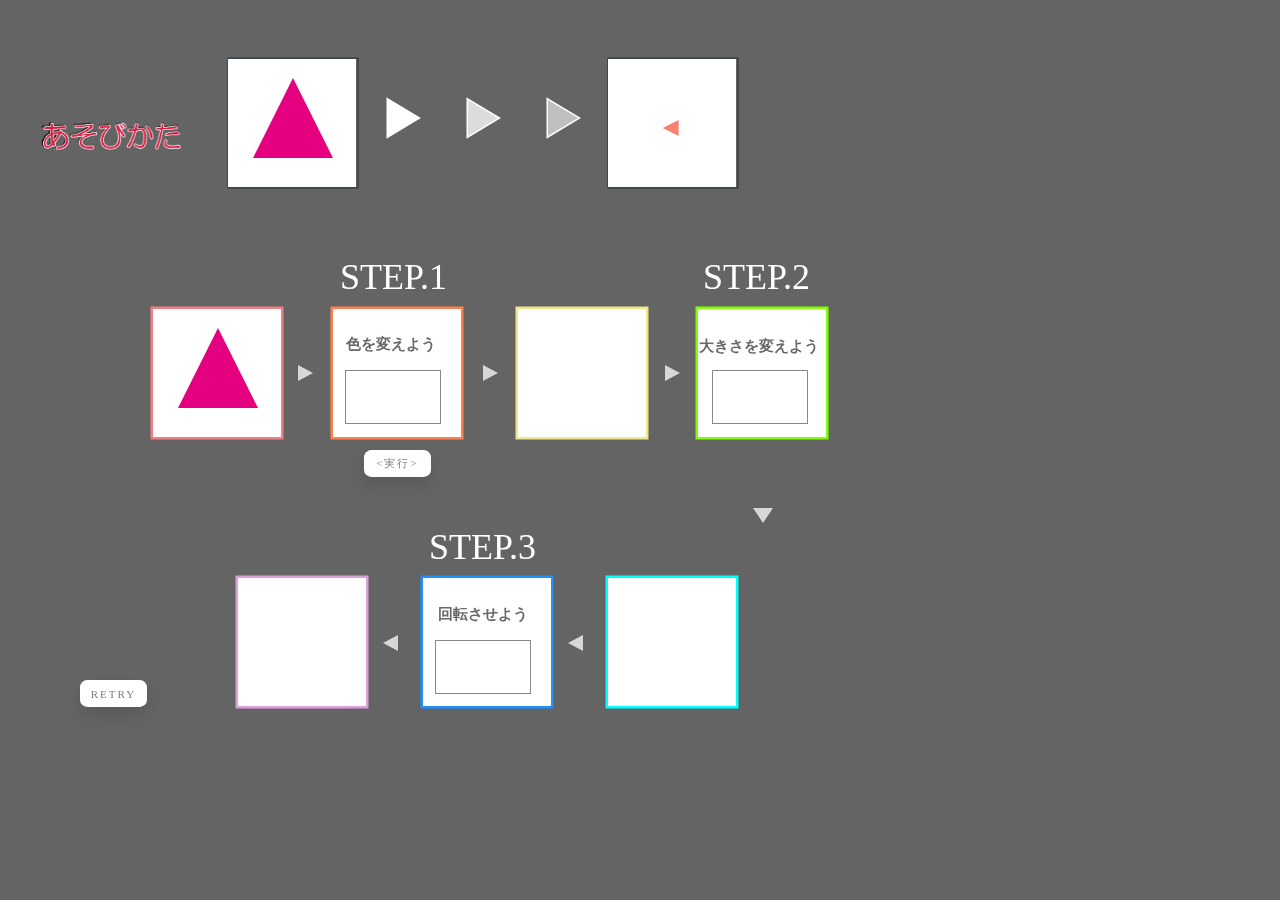
<file: index.html>
<!doctype html>
<html lang="ja">

<head>

    <meta charset="UTF-8">
    <title>exercise</title>
    <link rel="stylesheet" href="CSS/style.css">

    <!--キャンバス-->
    <canvas id="canvas" width="1000" height="800"></canvas>

</head>
 <!--<a class="html" href="file:///Z:/sumple/iro.html" target="_blank" style="position:absolute; top:100px; left:840px;"><img src="名称未設定 1.png" width="130" height="130"></a>-->
    
    
 <input type="button" id="bt4" value="Retry" onclick="window.location.reload();" style="position:absolute; top:680px; left:80px;" > 

 
<!--文字　ステップ-->
 <a href="https://chiroru08.github.io/progedu-test/iro.html" target="_blank"style="position:absolute; top:40px; left:10px;"><img src="2.png" width="200" height="200"alt="あそびかた" ></a>

<p style="position:absolute;  top:220px;left:340px;">STEP.1</p>
<p style="position:absolute;  top:220px;left:703px;">STEP.2</p>
<p style="position:absolute;  top:490px;left:429px;">STEP.3</p>
    
<form name="form1" id="for" style="position:absolute; top:370px; left:305px;">　　　

    <!--テキストボックス-->
    <input type="text" name="text1" id="tx1" class="tx" style="position:absolute;  left:40px;">　

    <input type="text" name="text2" id="tx2" class="tx" style="position:absolute;  left:407px;">　

    <input type="text" name="text3" id="tx3" class="tx" style="position:absolute; top:270px; left:130px;" ;>


    <!--ボタン-->
    <input type="button" class="button" value="<実行>" onclick="clickBtn1()" id="bt1" style="position:absolute; top:80px; left:59px;">

    　<input type="button" class="button" href="#" value="<実行>" onclick="clickBtn2()" id="bt2" style="position:absolute; top:80px; left:425px;">
    <input type="button" class="button" value="<実行>" onclick="clickBtn3()" id="bt3" style="position:absolute; top:350px; left:150px;">

    <h1 style="position:absolute;  top:-45px; right:-30px;">色を変えよう</h1>
    <h1 style="position:absolute; top:-43px; right:-413px;">大きさを変えよう</h1>
    <h1 style="position:absolute;  top:225px; right:-122px;">回転させよう</h1>

<p class="p1" id="p1"style="position:absolute;  top:50px;left:55px;">CLEAR</p>
<p class="p1" id="p2"style="position:absolute;  top:50px;left:418px;">CLEAR</p>
<p class="p1" id="p3"style="position:absolute;  top:320px;left:143px;">CLEAR</p>
<p class="p1" id="p4"style="position:absolute;  top:320px;left:-69px;">Completed!</p>
    
    <body bgcolor="gray">
        <!--背景カラー-->



        <!-- ここにJavaScriptを書く -->
        <script>
            var items = ['forestgreen', 'red', 'crimson', 'lightcoral', 'salmon', 'pink', 'hotpink', 'mediumvioletred', 'fuchsia', 'deeppink', 'lemonchiffon', 'yellow', 'gold', 'chocolate', 'olive', 'lime', 'lightgreen', 'aquamarine', 'aqua', 'lightskyblue', 'blue', 'darkblue', 'rebeccapurple', 'darkmagenta', 'dimgray','orange','wheat','teal','maroon','navy','olivedrab','tomato']


            var min = 0;
            var max = items.length - 1;
            var ra = Math.floor(Math.random() * (max + 1 - min)) + min;
            console.log(items[ra])

            var min1 = 1;
            var max1 = 10;
            var syu = Math.floor(Math.random() * (max1 + 1 - min1)) + min1;

            let kk = syu / 10;
            console.log(kk);

            var min2 = 0;
            var max2 = 36;
            var ka = Math.floor(Math.random() * (max2 + 1 - min2)) + min2;
            let ro = ka * 10;
            console.log(ro);



            const canvas = document.getElementById('canvas');
            const ctx = canvas.getContext('2d');

            const br = 128; //白の四角位置
            let sr = 130; //線の四角の位置
            let jy = 50; //上段四角の高さ
            let ty = 300; //中段四角の高さ
            let gy = 570; //下段四角の高さ


            //四角はじめ
            ctx.strokeStyle = 'rgb(28, 50, 62)'; //線の色
            ctx.fillStyle = 'white'; //塗りの色


            //   ctx.strokeRect(50, jy, sr, sr); //上段四角　線
            ctx.strokeRect(220, jy, sr, sr);
            ctx.strokeRect(600, jy, sr, sr);
            //  ctx.strokeRect(770, jy, sr, sr);


            // ctx.fillRect(50, jy + 1, br, br); //上段四角　塗
            ctx.fillRect(220, jy + 1, br, br);
            ctx.fillRect(600, jy + 1, br, br);
            //  ctx.fillRect(770, jy + 1, br, br);

            ctx.lineWidth = 3;
            ctx.strokeStyle = 'lightcoral'; //中段四角　線
            ctx.strokeRect(145 - 1, ty, sr, sr);
            ctx.strokeStyle = 'coral';
            ctx.strokeRect(325 - 1, ty, sr, sr);
            ctx.strokeStyle = 'khaki';
            ctx.strokeRect(510 - 1, ty, sr, sr);
            ctx.strokeStyle = 'chartreuse';
            ctx.strokeRect(690 - 1, ty, sr, sr);


            ctx.fillRect(145, ty + 1, br, br); //中段四角　塗
            ctx.fillRect(325, ty + 1, br, br);
            ctx.fillRect(510, ty + 1, br, br);
            ctx.fillRect(690, ty + 1, br, br);


            ctx.strokeStyle = 'plum';
            ctx.strokeRect(230 - 1, gy - 1, sr, sr); //下段四角　線
            ctx.strokeStyle = 'dodgerblue';
            ctx.strokeRect(415 - 1, gy - 1, sr, sr);
            ctx.strokeStyle = 'aqua';
            ctx.strokeRect(600 - 1, gy - 1, sr, sr);



            ctx.fillRect(230, gy, br, br); //下段四角　塗
            ctx.fillRect(415, gy, br, br);
            ctx.fillRect(600, gy, br, br);

            //四角終わり



            let ya = 80;

            let zi = 60;

            let ru = 185;

            ctx.strokeStyle = 'white'; //上段　矢印
            ctx.fillStyle = 'white';
            ctx.beginPath();
            ctx.moveTo(380, 32 + zi);
            ctx.lineTo(410, 50 + zi);
            ctx.lineTo(380, 68 + zi);
            ctx.closePath();
            ctx.stroke();
            ctx.fill();

            ctx.fillStyle = 'gainsboro';
            ctx.beginPath();
            ctx.moveTo(380 + ya, 32 + zi);
            ctx.lineTo(410 + ya, 50 + zi);
            ctx.lineTo(380 + ya, 68 + zi);
            ctx.closePath();
            ctx.stroke();
            ctx.fill();

            ctx.fillStyle = 'silver';
            ctx.beginPath();
            ctx.moveTo(380 + ya + ya, 32 + zi);
            ctx.lineTo(410 + ya + ya, 50 + zi);
            ctx.lineTo(380 + ya + ya, 68 + zi);
            ctx.closePath();
            ctx.stroke();
            ctx.fill();




            ctx.fillStyle = 'rgb(215, 215, 215)'; //中段、下段　矢印
            ctx.beginPath();
            ctx.moveTo(290, 357);
            ctx.lineTo(305, 365);
            ctx.lineTo(290, 373);
            ctx.closePath();
            ctx.fill();

            // ctx.fillStyle = 'rgb(215, 215, 215)';
            ctx.beginPath();
            ctx.moveTo(290 + ru, 357);
            ctx.lineTo(305 + ru, 365);
            ctx.lineTo(290 + ru, 373);
            ctx.closePath();
            ctx.fill();

            //  ctx.fillStyle = 'rgb(185, 185, 185)';
            ctx.beginPath();
            ctx.moveTo(290 + ru + ru - 3, 357);
            ctx.lineTo(305 + ru + ru - 3, 365);
            ctx.lineTo(290 + ru + ru - 3, 373);
            ctx.closePath();
            ctx.fill();


            //ctx.fillStyle = 'rgb(155, 155, 155)';
            ctx.beginPath();
            ctx.moveTo(380 + ru + ru - 5, 500);
            ctx.lineTo(390 + ru + ru - 5, 515);
            ctx.lineTo(400 + ru + ru - 5, 500);
            ctx.closePath();
            ctx.fill();

            //ctx.fillStyle = 'rgb(75, 75, 75)';
            ctx.beginPath();
            ctx.moveTo(390 + ru, 357 + 270);
            ctx.lineTo(375 + ru, 365 + 270);
            ctx.lineTo(390 + ru, 373 + 270);
            ctx.closePath();
            ctx.fill();


            //ctx.fillStyle = 'rgb(35, 35, 35)';
            ctx.beginPath();
            ctx.moveTo(390, 357 + 270);
            ctx.lineTo(375, 365 + 270);
            ctx.lineTo(390, 373 + 270);
            ctx.closePath();
            ctx.fill();


            //三角はじめ
            ctx.fillStyle = 'rgb(228, 0, 127)'; //三角　ピンク


            let p = 115; //上段三角形開始位置


            ctx.beginPath();
            ctx.moveTo(p + 130, 150);
            ctx.lineTo(p + 170, 70);
            ctx.lineTo(p + 210, 150);
            ctx.closePath();
            ctx.fill();

            let q = 200; //中段三角形開始位置
            let mm = 400;

            ctx.beginPath();
            ctx.moveTo(q + 10 - 40, mm);
            ctx.lineTo(q + 10, mm - 80);
            ctx.lineTo(q + 10 + 40, mm);
            ctx.closePath();
            ctx.fill();




            ctx.translate(664, 120); //軸移動
            ctx.rotate(ro * Math.PI / 180); //指定した回転角度分回転

            ctx.fillStyle = items[ra]; //三角ランダム

            ctx.beginPath();
            ctx.moveTo(-40 * kk, 33 * kk);
            ctx.lineTo(0 * kk, -47 * kk);
            ctx.lineTo(40 * kk, 33 * kk);
            ctx.closePath();
            ctx.fill();
            ctx.scale(1, 1); //元に戻す処理
            ctx.rotate(-1 * ro * Math.PI / 180);
            ctx.translate(-664, -120);


            //三角終わり




            document.getElementById("bt2").style.display = "none"; //ボタンを消しとく
            document.getElementById("bt3").style.display = "none";
            document.getElementById("p1").style.display = "none";
           document.getElementById("p2").style.display = "none";
           document.getElementById("p3").style.display = "none";
            document.getElementById("p4").style.display = "none";

            //工程1の処理

            function clickBtn1() {
                const t1 = document.form1.text1.value;

                ctx.fillStyle = 'white'; //四角を上書き
                ctx.fillRect(510, ty + 1, br, br);


                ctx.fillStyle = t1; //指定した色に設定した三角形の描画
                ctx.beginPath();
                ctx.moveTo(q + 333, mm);
                ctx.lineTo(q + 373, mm - 80);
                ctx.lineTo(q + 413, mm);
                ctx.closePath();
                ctx.fill();

                if (t1 === items[ra]) {
                    document.getElementById("bt1").style.display = "none"; //ボタンが消える処理
                    document.getElementById("bt2").style.display = "block"; //現れる処理
                    
                     document.getElementById("p1").style.display = "block";//CLEARの文字
                }

            }




            //工程2の処理
            function clickBtn2() {

                const t2 = document.form1.text2.value;


                if (t2 <= 1) { //入力値が１以下だったら

                    ctx.fillStyle = 'white'; //四角形の描画
                    ctx.fillRect(600, gy, br, br);

                    ctx.fillStyle = items[ra]; //三角形の描画
                    ctx.translate(600 + br / 2, 570 + br / 2);


                    ctx.beginPath();
                    ctx.moveTo(-40 * t2, 33 * t2);
                    ctx.lineTo(0 * t2, -47 * t2);
                    ctx.lineTo(40 * t2, 33 * t2);
                    ctx.closePath();
                    ctx.fill();

                    ctx.scale(1, 1); //倍率と移動を元に戻す
                    ctx.translate(-(600 + br / 2), -(570 + br / 2));


                    if (t2 == kk) {
                        document.getElementById("bt2").style.display = "none"; //ボタンが消える処理
                        document.getElementById("bt3").style.display = "block"; //現れる処理 
                          document.getElementById("p2").style.display = "block";//CLEARの文字


                    }
                }
            }





            //工程3の処理
            function clickBtn3() {


                const t3 = document.form1.text3.value;

                ctx.fillStyle = 'white'; //四角形の描画
                ctx.fillRect(230, gy, br, br);

                ctx.translate(230 + br / 2, 570 + br / 2); //軸移動
                ctx.rotate(t3 * Math.PI / 180); //指定した回転角度分回転

                ctx.fillStyle = items[ra];
                ctx.beginPath();
                ctx.moveTo(-40 * kk, 33 * kk);
                ctx.lineTo(0 * kk, -47 * kk);
                ctx.lineTo(40 * kk, 33 * kk);
                ctx.closePath();
                ctx.fill();

                ctx.scale(1, 1); //元に戻す処理
                ctx.rotate(-t3 * Math.PI / 180);
                ctx.translate(-(230 + br / 2), -(570 + br / 2));


                if (t3 == ro) {
                    document.getElementById("bt3").style.display = "none"; //ボタンが消える処理
                    document.getElementById("p3").style.display = "block";
                    document.getElementById("p4").style.display = "block";

                }

            }

        </script>


    </body>
</file>
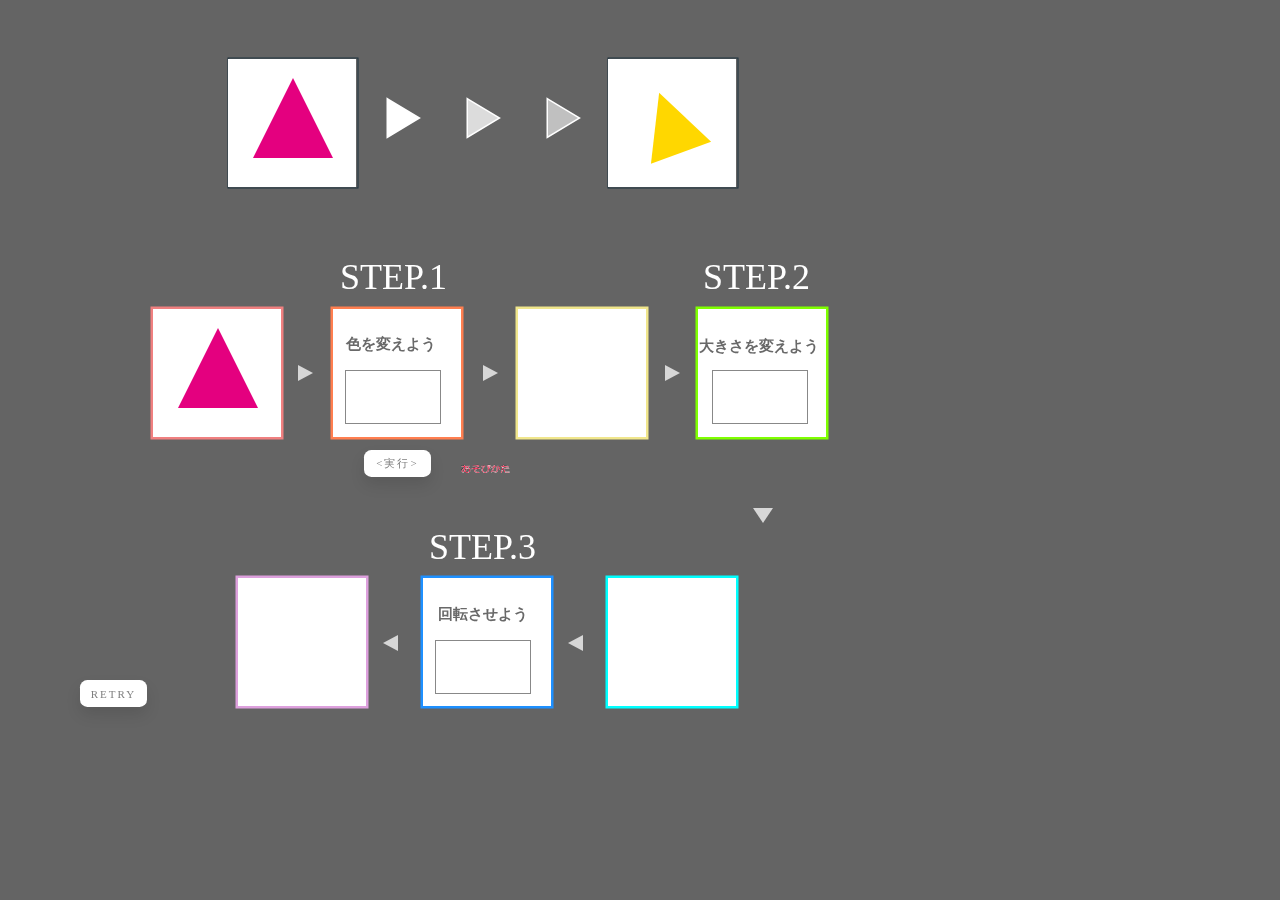
<file: ex.html>
<!doctype html>
<html lang="ja">

<head>

    <meta charset="UTF-8">
    <title>exercise</title>
    <link rel="stylesheet" href="CSS/style.css">

    <!--キャンバス-->
    <canvas id="canvas" width="1000" height="800"></canvas>

</head>
 <!--<a class="html" href="file:///Z:/sumple/iro.html" target="_blank" style="position:absolute; top:100px; left:840px;"><img src="名称未設定 1.png" width="130" height="130"></a>-->
    
    
 <input type="button" id="bt4" value="Retry" onclick="window.location.reload();" style="position:absolute; top:680px; left:80px;" > 

 
<!--文字　ステップ-->
 <a href="file:///Z:/%E3%82%BC%E3%83%9F%E3%80%80%E8%AA%B2%E9%A1%8C/sumple/iro.html" target="_blank"style="position:absolute; top:440px; left:450px;"><img src="2.png" width="70" height="60"alt="色見本" ></a>

<p style="position:absolute;  top:220px;left:340px;">STEP.1</p>
<p style="position:absolute;  top:220px;left:703px;">STEP.2</p>
<p style="position:absolute;  top:490px;left:429px;">STEP.3</p>
    
<form name="form1" id="for" style="position:absolute; top:370px; left:305px;">　　　

    <!--テキストボックス-->
    <input type="text" name="text1" id="tx1" class="tx" style="position:absolute;  left:40px;">　

    <input type="text" name="text2" id="tx2" class="tx" style="position:absolute;  left:407px;">　

    <input type="text" name="text3" id="tx3" class="tx" style="position:absolute; top:270px; left:130px;" ;>


    <!--ボタン-->
    <input type="button" class="button" value="<実行>" onclick="clickBtn1()" id="bt1" style="position:absolute; top:80px; left:59px;">

    　<input type="button" class="button" href="#" value="<実行>" onclick="clickBtn2()" id="bt2" style="position:absolute; top:80px; left:425px;">
    <input type="button" class="button" value="<実行>" onclick="clickBtn3()" id="bt3" style="position:absolute; top:350px; left:150px;">

    <h1 style="position:absolute;  top:-45px; right:-30px;">色を変えよう</h1>
    <h1 style="position:absolute; top:-43px; right:-413px;">大きさを変えよう</h1>
    <h1 style="position:absolute;  top:225px; right:-122px;">回転させよう</h1>

<p class="p1" id="p1"style="position:absolute;  top:50px;left:55px;">CLEAR</p>
<p class="p1" id="p2"style="position:absolute;  top:50px;left:418px;">CLEAR</p>
<p class="p1" id="p3"style="position:absolute;  top:320px;left:143px;">CLEAR</p>
<p class="p1" id="p4"style="position:absolute;  top:320px;left:-69px;">Completed!</p>
    
    <body bgcolor="gray">
        <!--背景カラー-->



        <!-- ここにJavaScriptを書く -->
        <script>
            var items = ['forestgreen', 'red', 'crimson', 'lightcoral', 'salmon', 'pink', 'hotpink', 'mediumvioletred', 'fuchsia', 'deeppink', 'lemonchiffon', 'yellow', 'gold', 'chocolate', 'olive', 'lime', 'lightgreen', 'aquamarine', 'aqua', 'lightskyblue', 'blue', 'darkblue', 'rebeccapurple', 'darkmagenta', 'dimgray','orange','wheat','teal','maroon','navy','olivedrab','tomato']


            var min = 0;
            var max = items.length - 1;
            var ra = Math.floor(Math.random() * (max + 1 - min)) + min;
            console.log(items[ra])

            var min1 = 1;
            var max1 = 10;
            var syu = Math.floor(Math.random() * (max1 + 1 - min1)) + min1;

            let kk = syu / 10;
            console.log(kk);

            var min2 = 0;
            var max2 = 36;
            var ka = Math.floor(Math.random() * (max2 + 1 - min2)) + min2;
            let ro = ka * 10;
            console.log(ro);



            const canvas = document.getElementById('canvas');
            const ctx = canvas.getContext('2d');

            const br = 128; //白の四角位置
            let sr = 130; //線の四角の位置
            let jy = 50; //上段四角の高さ
            let ty = 300; //中段四角の高さ
            let gy = 570; //下段四角の高さ


            //四角はじめ
            ctx.strokeStyle = 'rgb(28, 50, 62)'; //線の色
            ctx.fillStyle = 'white'; //塗りの色


            //   ctx.strokeRect(50, jy, sr, sr); //上段四角　線
            ctx.strokeRect(220, jy, sr, sr);
            ctx.strokeRect(600, jy, sr, sr);
            //  ctx.strokeRect(770, jy, sr, sr);


            // ctx.fillRect(50, jy + 1, br, br); //上段四角　塗
            ctx.fillRect(220, jy + 1, br, br);
            ctx.fillRect(600, jy + 1, br, br);
            //  ctx.fillRect(770, jy + 1, br, br);

            ctx.lineWidth = 3;
            ctx.strokeStyle = 'lightcoral'; //中段四角　線
            ctx.strokeRect(145 - 1, ty, sr, sr);
            ctx.strokeStyle = 'coral';
            ctx.strokeRect(325 - 1, ty, sr, sr);
            ctx.strokeStyle = 'khaki';
            ctx.strokeRect(510 - 1, ty, sr, sr);
            ctx.strokeStyle = 'chartreuse';
            ctx.strokeRect(690 - 1, ty, sr, sr);


            ctx.fillRect(145, ty + 1, br, br); //中段四角　塗
            ctx.fillRect(325, ty + 1, br, br);
            ctx.fillRect(510, ty + 1, br, br);
            ctx.fillRect(690, ty + 1, br, br);


            ctx.strokeStyle = 'plum';
            ctx.strokeRect(230 - 1, gy - 1, sr, sr); //下段四角　線
            ctx.strokeStyle = 'dodgerblue';
            ctx.strokeRect(415 - 1, gy - 1, sr, sr);
            ctx.strokeStyle = 'aqua';
            ctx.strokeRect(600 - 1, gy - 1, sr, sr);



            ctx.fillRect(230, gy, br, br); //下段四角　塗
            ctx.fillRect(415, gy, br, br);
            ctx.fillRect(600, gy, br, br);

            //四角終わり



            let ya = 80;

            let zi = 60;

            let ru = 185;

            ctx.strokeStyle = 'white'; //上段　矢印
            ctx.fillStyle = 'white';
            ctx.beginPath();
            ctx.moveTo(380, 32 + zi);
            ctx.lineTo(410, 50 + zi);
            ctx.lineTo(380, 68 + zi);
            ctx.closePath();
            ctx.stroke();
            ctx.fill();

            ctx.fillStyle = 'gainsboro';
            ctx.beginPath();
            ctx.moveTo(380 + ya, 32 + zi);
            ctx.lineTo(410 + ya, 50 + zi);
            ctx.lineTo(380 + ya, 68 + zi);
            ctx.closePath();
            ctx.stroke();
            ctx.fill();

            ctx.fillStyle = 'silver';
            ctx.beginPath();
            ctx.moveTo(380 + ya + ya, 32 + zi);
            ctx.lineTo(410 + ya + ya, 50 + zi);
            ctx.lineTo(380 + ya + ya, 68 + zi);
            ctx.closePath();
            ctx.stroke();
            ctx.fill();




            ctx.fillStyle = 'rgb(215, 215, 215)'; //中段、下段　矢印
            ctx.beginPath();
            ctx.moveTo(290, 357);
            ctx.lineTo(305, 365);
            ctx.lineTo(290, 373);
            ctx.closePath();
            ctx.fill();

            // ctx.fillStyle = 'rgb(215, 215, 215)';
            ctx.beginPath();
            ctx.moveTo(290 + ru, 357);
            ctx.lineTo(305 + ru, 365);
            ctx.lineTo(290 + ru, 373);
            ctx.closePath();
            ctx.fill();

            //  ctx.fillStyle = 'rgb(185, 185, 185)';
            ctx.beginPath();
            ctx.moveTo(290 + ru + ru - 3, 357);
            ctx.lineTo(305 + ru + ru - 3, 365);
            ctx.lineTo(290 + ru + ru - 3, 373);
            ctx.closePath();
            ctx.fill();


            //ctx.fillStyle = 'rgb(155, 155, 155)';
            ctx.beginPath();
            ctx.moveTo(380 + ru + ru - 5, 500);
            ctx.lineTo(390 + ru + ru - 5, 515);
            ctx.lineTo(400 + ru + ru - 5, 500);
            ctx.closePath();
            ctx.fill();

            //ctx.fillStyle = 'rgb(75, 75, 75)';
            ctx.beginPath();
            ctx.moveTo(390 + ru, 357 + 270);
            ctx.lineTo(375 + ru, 365 + 270);
            ctx.lineTo(390 + ru, 373 + 270);
            ctx.closePath();
            ctx.fill();


            //ctx.fillStyle = 'rgb(35, 35, 35)';
            ctx.beginPath();
            ctx.moveTo(390, 357 + 270);
            ctx.lineTo(375, 365 + 270);
            ctx.lineTo(390, 373 + 270);
            ctx.closePath();
            ctx.fill();


            //三角はじめ
            ctx.fillStyle = 'rgb(228, 0, 127)'; //三角　ピンク


            let p = 115; //上段三角形開始位置


            ctx.beginPath();
            ctx.moveTo(p + 130, 150);
            ctx.lineTo(p + 170, 70);
            ctx.lineTo(p + 210, 150);
            ctx.closePath();
            ctx.fill();

            let q = 200; //中段三角形開始位置
            let mm = 400;

            ctx.beginPath();
            ctx.moveTo(q + 10 - 40, mm);
            ctx.lineTo(q + 10, mm - 80);
            ctx.lineTo(q + 10 + 40, mm);
            ctx.closePath();
            ctx.fill();




            ctx.translate(664, 120); //軸移動
            ctx.rotate(ro * Math.PI / 180); //指定した回転角度分回転

            ctx.fillStyle = items[ra]; //三角ランダム

            ctx.beginPath();
            ctx.moveTo(-40 * kk, 33 * kk);
            ctx.lineTo(0 * kk, -47 * kk);
            ctx.lineTo(40 * kk, 33 * kk);
            ctx.closePath();
            ctx.fill();
            ctx.scale(1, 1); //元に戻す処理
            ctx.rotate(-1 * ro * Math.PI / 180);
            ctx.translate(-664, -120);


            //三角終わり




            document.getElementById("bt2").style.display = "none"; //ボタンを消しとく
            document.getElementById("bt3").style.display = "none";
            document.getElementById("p1").style.display = "none";
           document.getElementById("p2").style.display = "none";
           document.getElementById("p3").style.display = "none";
            document.getElementById("p4").style.display = "none";

            //工程1の処理

            function clickBtn1() {
                const t1 = document.form1.text1.value;

                ctx.fillStyle = 'white'; //四角を上書き
                ctx.fillRect(510, ty + 1, br, br);


                ctx.fillStyle = t1; //指定した色に設定した三角形の描画
                ctx.beginPath();
                ctx.moveTo(q + 333, mm);
                ctx.lineTo(q + 373, mm - 80);
                ctx.lineTo(q + 413, mm);
                ctx.closePath();
                ctx.fill();

                if (t1 === items[ra]) {
                    document.getElementById("bt1").style.display = "none"; //ボタンが消える処理
                    document.getElementById("bt2").style.display = "block"; //現れる処理
                    
                     document.getElementById("p1").style.display = "block";//CLEARの文字
                }

            }




            //工程2の処理
            function clickBtn2() {

                const t2 = document.form1.text2.value;


                if (t2 <= 1) { //入力値が１以下だったら

                    ctx.fillStyle = 'white'; //四角形の描画
                    ctx.fillRect(600, gy, br, br);

                    ctx.fillStyle = items[ra]; //三角形の描画
                    ctx.translate(600 + br / 2, 570 + br / 2);


                    ctx.beginPath();
                    ctx.moveTo(-40 * t2, 33 * t2);
                    ctx.lineTo(0 * t2, -47 * t2);
                    ctx.lineTo(40 * t2, 33 * t2);
                    ctx.closePath();
                    ctx.fill();

                    ctx.scale(1, 1); //倍率と移動を元に戻す
                    ctx.translate(-(600 + br / 2), -(570 + br / 2));


                    if (t2 == kk) {
                        document.getElementById("bt2").style.display = "none"; //ボタンが消える処理
                        document.getElementById("bt3").style.display = "block"; //現れる処理 
                          document.getElementById("p2").style.display = "block";//CLEARの文字


                    }
                }
            }





            //工程3の処理
            function clickBtn3() {


                const t3 = document.form1.text3.value;

                ctx.fillStyle = 'white'; //四角形の描画
                ctx.fillRect(230, gy, br, br);

                ctx.translate(230 + br / 2, 570 + br / 2); //軸移動
                ctx.rotate(t3 * Math.PI / 180); //指定した回転角度分回転

                ctx.fillStyle = items[ra];
                ctx.beginPath();
                ctx.moveTo(-40 * kk, 33 * kk);
                ctx.lineTo(0 * kk, -47 * kk);
                ctx.lineTo(40 * kk, 33 * kk);
                ctx.closePath();
                ctx.fill();

                ctx.scale(1, 1); //元に戻す処理
                ctx.rotate(-t3 * Math.PI / 180);
                ctx.translate(-(230 + br / 2), -(570 + br / 2));


                if (t3 == ro) {
                    document.getElementById("bt3").style.display = "none"; //ボタンが消える処理
                    document.getElementById("p3").style.display = "block";
                    document.getElementById("p4").style.display = "block";

                }

            }

        </script>


    </body>
</file>
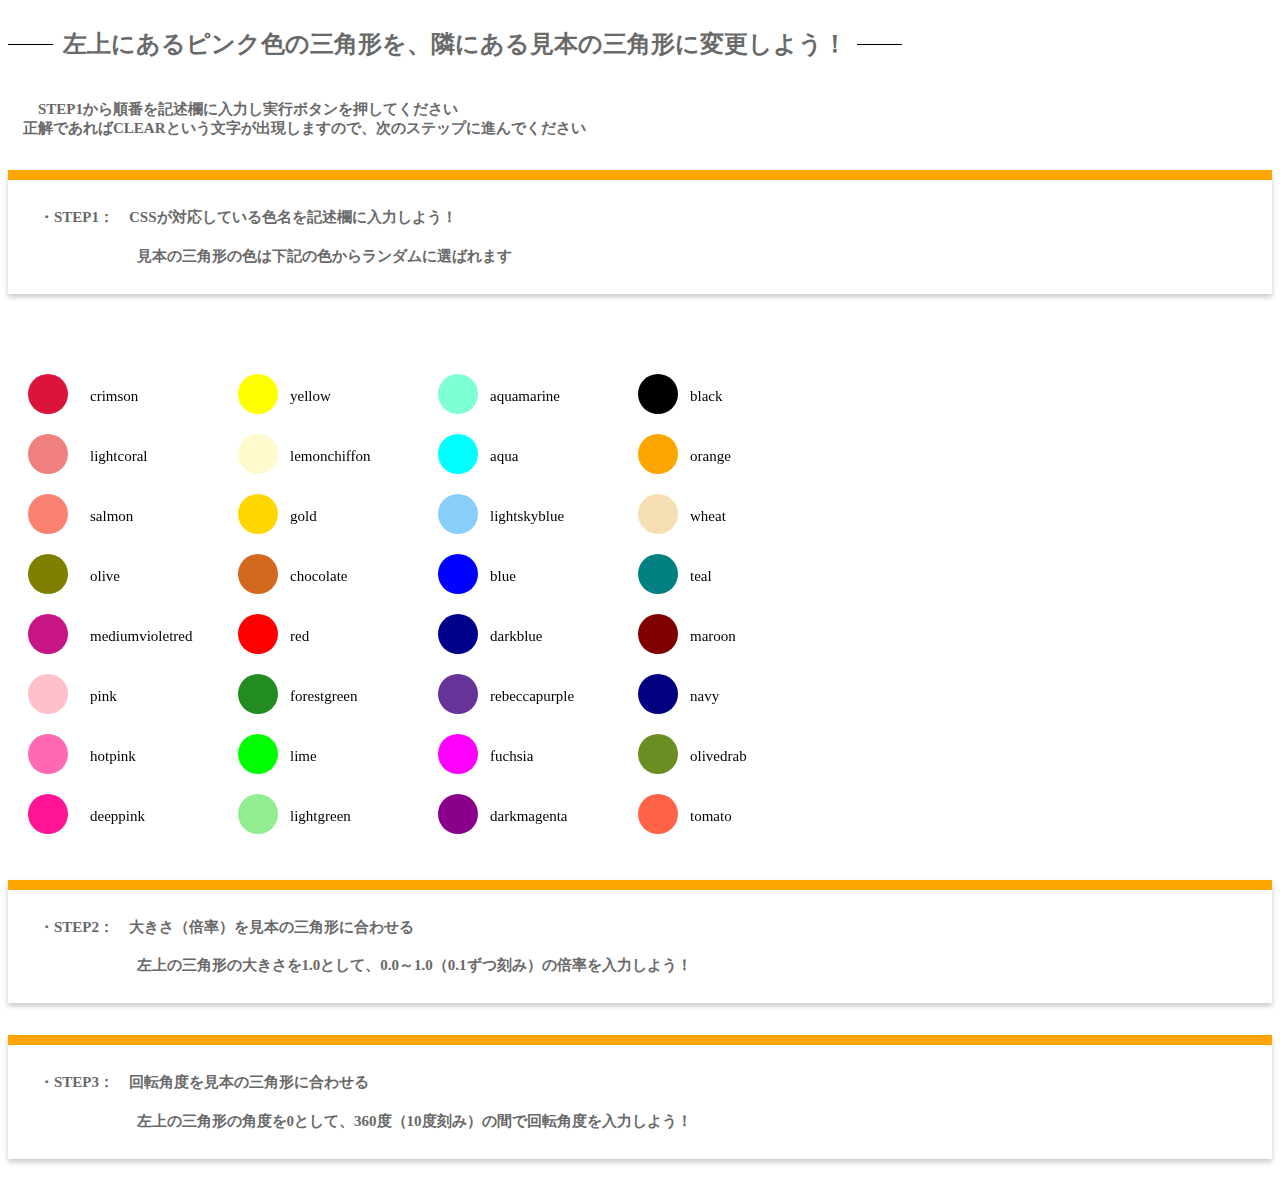
<file: iro.html>
<!DOCTYPE html>
<html>

<head>
    <meta charset="UTF-8">
    <title>遊び方</title>
    <link rel="stylesheet" href="CSS/irosty.css">




</head>

<body onLoad="test()">
    <h2>左上にあるピンク色の三角形を、隣にある見本の三角形に変更しよう！</h2>  
    

    
    <h4>　　STEP1から順番を記述欄に入力し実行ボタンを押してください<br> 　正解であればCLEARという文字が出現しますので、次のステップに進んでください</h4>
<div class="box11">
    
  <h4> 　・STEP1：　CSSが対応している色名を記述欄に入力しよう！</h4>
    <h4>　　 　　　　　 見本の三角形の色は下記の色からランダムに選ばれます</h4>
</div>
    <br>

    <p id="me" style="position:absolute;  left:90px;"></p>

    <p id="mo" style="position:absolute;  left:290px;"></p>

    <p id="ma" style="position:absolute; left:490px;"></p>

    <p id="mi" style="position:absolute; left:690px;"></p>
    <script type="text/javascript">
    
        var items = ['crimson', 'lightcoral', 'salmon', 'olive', 'mediumvioletred', 'pink', 'hotpink', 'deeppink', 'yellow', 'lemonchiffon', 'gold', 'chocolate', 'red', 'forestgreen', 'lime', 'lightgreen', 'aquamarine', 'aqua', 'lightskyblue', 'blue', 'darkblue', 'rebeccapurple', 'fuchsia', 'darkmagenta',
            'black', 'orange', 'wheat', 'teal', 'maroon', 'navy', 'olivedrab', 'tomato'
        ]

        let mmm = document.getElementById('me');
        let mmo = document.getElementById('mo');
        let mma = document.getElementById('ma');
        let mmi = document.getElementById('mi');

        function test() {
            //描画コンテキストの取得
            var canvas = document.getElementById('sample');
            if (canvas.getContext) {
                var context = canvas.getContext('2d');



                let n = 0;
                for (i = 0; i <= 420; i += 60) {

                    context.beginPath();
                    context.fillStyle = items[n];

                    context.arc(40, 50 + i, 20, 0, Math.PI * 2, false);

                    context.fill();

                    // document.getElementById('me').style.color = items[n];
                    var div = document.createElement('p');


                    div.textContent = items[n];
                    mmm.appendChild(div);
                    n += 1;
                }

                n = 8;
                for (i = 0; i <= 420; i += 60) {

                    context.beginPath();
                    context.fillStyle = items[n];

                    context.arc(250, 50 + i, 20, 0, Math.PI * 2, false);

                    context.fill();

                    var div = document.createElement('p');
                    div.textContent = items[n];
                    mmo.appendChild(div);
                    n += 1;
                }

                n = 16;
                for (i = 0; i <= 420; i += 60) {

                    context.beginPath();
                    context.fillStyle = items[n];

                    context.arc(450, 50 + i, 20, 0, Math.PI * 2, false);

                    context.fill();

                    var div = document.createElement('p');
                    div.textContent = items[n];
                    mma.appendChild(div);
                    n += 1;
                }
                n = 24;
                for (i = 0; i <= 420; i += 60) {

                    context.beginPath();
                    context.fillStyle = items[n];

                    context.arc(650, 50 + i, 20, 0, Math.PI * 2, false);

                    context.fill();

                    var div = document.createElement('p');
                    div.textContent = items[n];
                    mmi.appendChild(div);
                    n += 1;
                }

            }
        }
        

     

    </script>
    <canvas width="800" height="500" id="sample" style="background-color:none;">
   
    </canvas>
    
    
    <div class="box11">
    
  <h4> 　・STEP2：　大きさ（倍率）を見本の三角形に合わせる</h4>
    <h4>　　 　　　　　 左上の三角形の大きさを1.0として、0.0～1.0（0.1ずつ刻み）の倍率を入力しよう！</h4>
</div>
    
        <div class="box11">
    
  <h4> 　・STEP3：　回転角度を見本の三角形に合わせる</h4>
    <h4>　　 　　　　　 左上の三角形の角度を0として、360度（10度刻み）の間で回転角度を入力しよう！</h4>
</div>
</body>

</html>
</file>
<file: CSS/style.css>
* {
    color: darkslategray;
    
    font-size: 15px;
    font-family:'sans-serif';}
      

body {

    background-color: rgb(100, 100, 100);
    background-size: 20%;
    background-repeat: repeat-x;
}


p{font-size: 36px;
color: white;
 }



h1{font-size: 15px;
color: dimgray;
   
 }



input.tx {
    width: 90px;
    height: 50px;
     border: 1px solid #888; 
   
    
}

.html{font-size: 25px; color: #fff;}


input[type="button"] {
  width: 67px;
  height: 27px;
  
  font-size: 11px;
  text-transform: uppercase;
  letter-spacing: 2px;
  font-weight: 500;
  color: gray;
  background-color: white;
  border: none;

  box-shadow: 0px 8px 15px rgba(0, 0, 0, 0.1);
  transition: all 0.3s ease 0s;
  cursor: pointer;
  outline: 1px;
    border-radius: 0.67em; 
    

}


.p1{font-size: 25px;}

#bt1:hover {
  background-color: coral;
  box-shadow: 0px 15px 20px rgba(246, 229, 157, 0.5);
  color: #fff;
  transform: translateY(-1px);
}

#bt2:hover {
  background-color: lightgreen;
  box-shadow: 0px 15px 20px rgba(186, 229, 177, 0.5);
  color: #fff;
  transform: translateY(-1px);
}

#bt3:hover {
  background-color: skyblue;
  box-shadow: 0px 15px 20px rgba(146, 229, 255, 0.5);
  color: #fff;
  transform: translateY(-1px);
}


#bt4:hover {
  background-color: palevioletred;
  box-shadow: 0px 15px 20px rgba(246, 219, 255, 0.5);
  color: #fff;
  transform: translateY(-1px);
}


 #tx1:focus {
	border: 1px solid #ffa500;
	outline: none;
	box-shadow: 0 0 5px 1px rgba(218,190,65, 0.5);
}

 #tx2:focus {
	border: 1px solid #aaff80;
	outline: none;
	box-shadow: 0 0 3px 1px rgba(158,210,65, 0.4);
}

 #tx3:focus {
	border: 1px solid #20a5ff;
	outline: none;
	box-shadow: 0 0 3px 1px rgba(18,190,225, 0.2);
}
</file>
<file: CSS/irosty.css>
p {
    
    line-height: 10px;
    font-size: 15px;
    font-family: 'Roman';
line-height: 45px;
    
}
  
h2 {

  position: relative;
  display: inline-block;
  padding: 0 55px;
    color:dimgrey
}

h2:before, h2:after {
  content: '';
  position: absolute;
  top: 50%;
  display: inline-block;
  width: 45px;
  height: 1px;
  background-color: black;
}

h2:before {
  left:0;
}
h2:after {
  right: 0;
}



h4{font-size: 15px;
    
color:dimgrey;}


.box11{
    padding: 0.5em 1em;
    margin: 2em 0;
    color: aqua;
    background: white;
    border-top: solid 10px orange;
    box-shadow: 0 3px 5px rgba(0, 0, 0, 0.22);
}
.box11  {
    margin: 10; 
    padding: 50;
}
</file>
